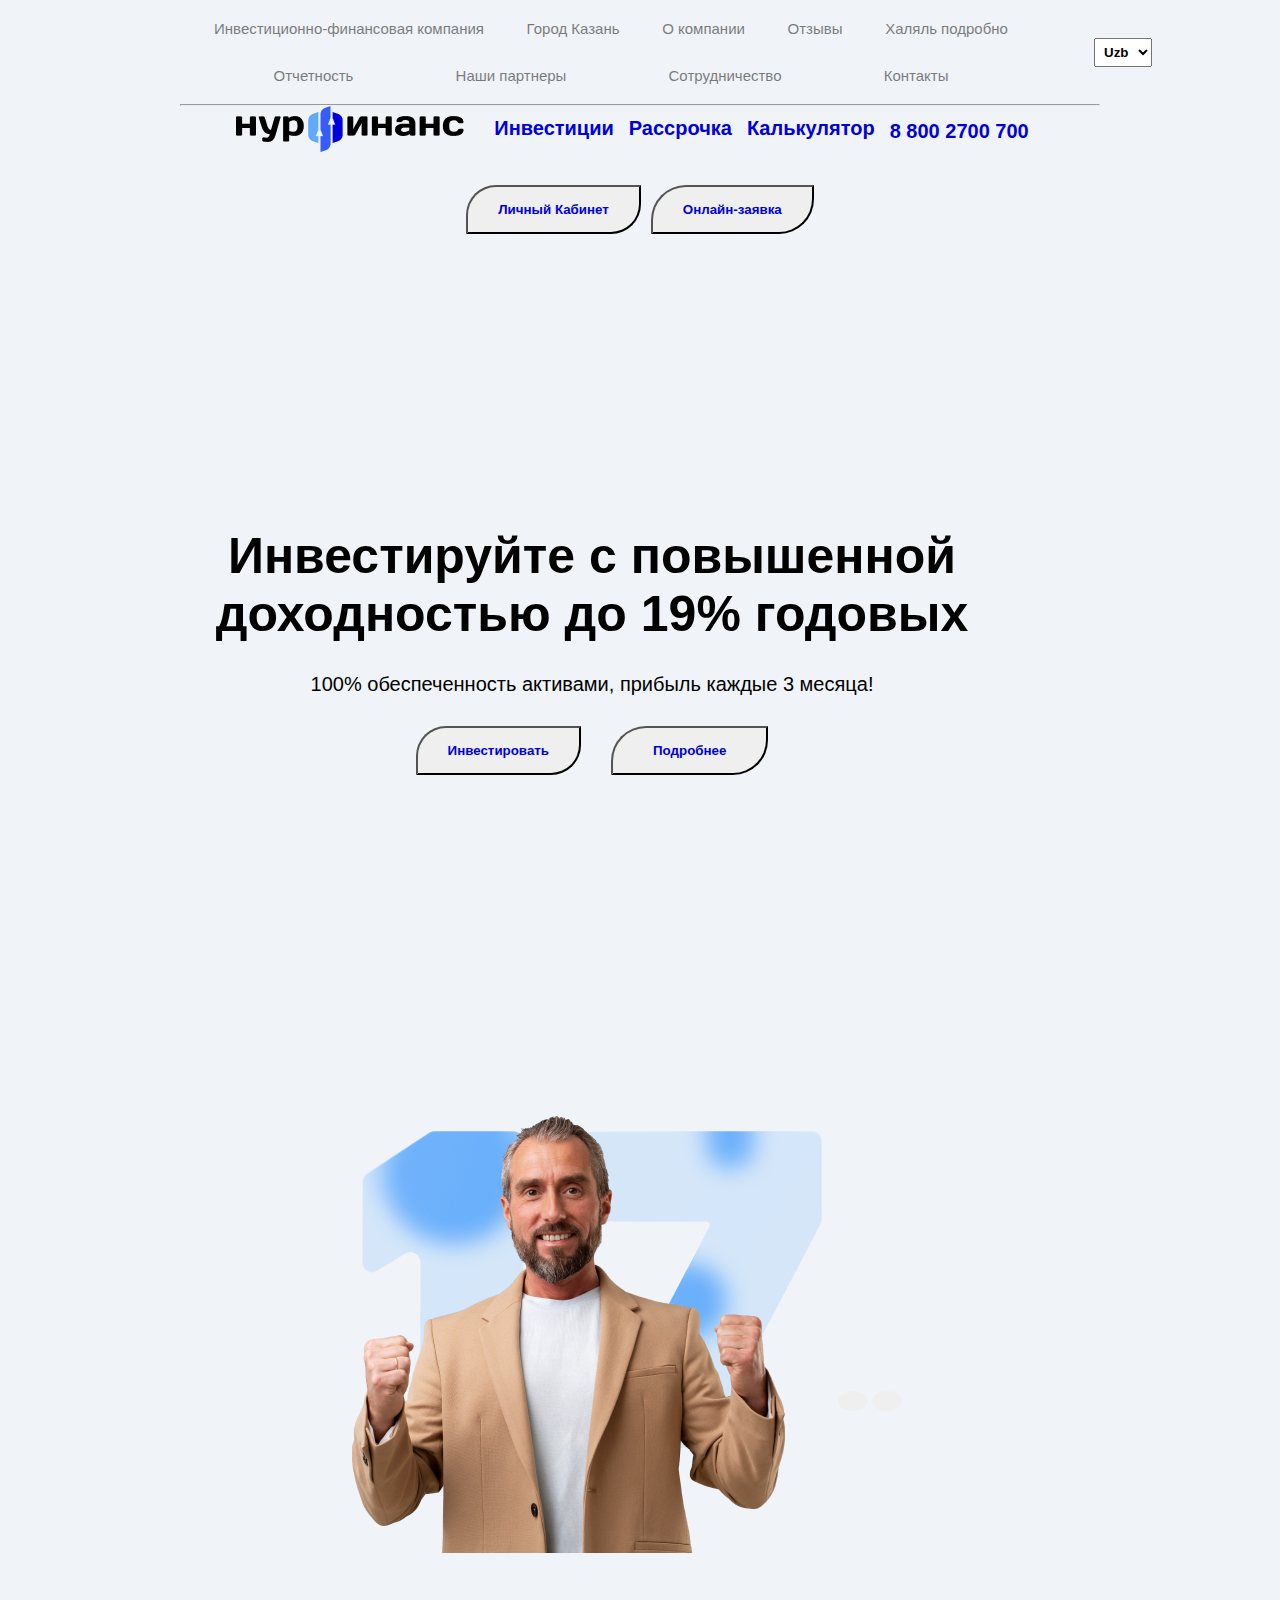
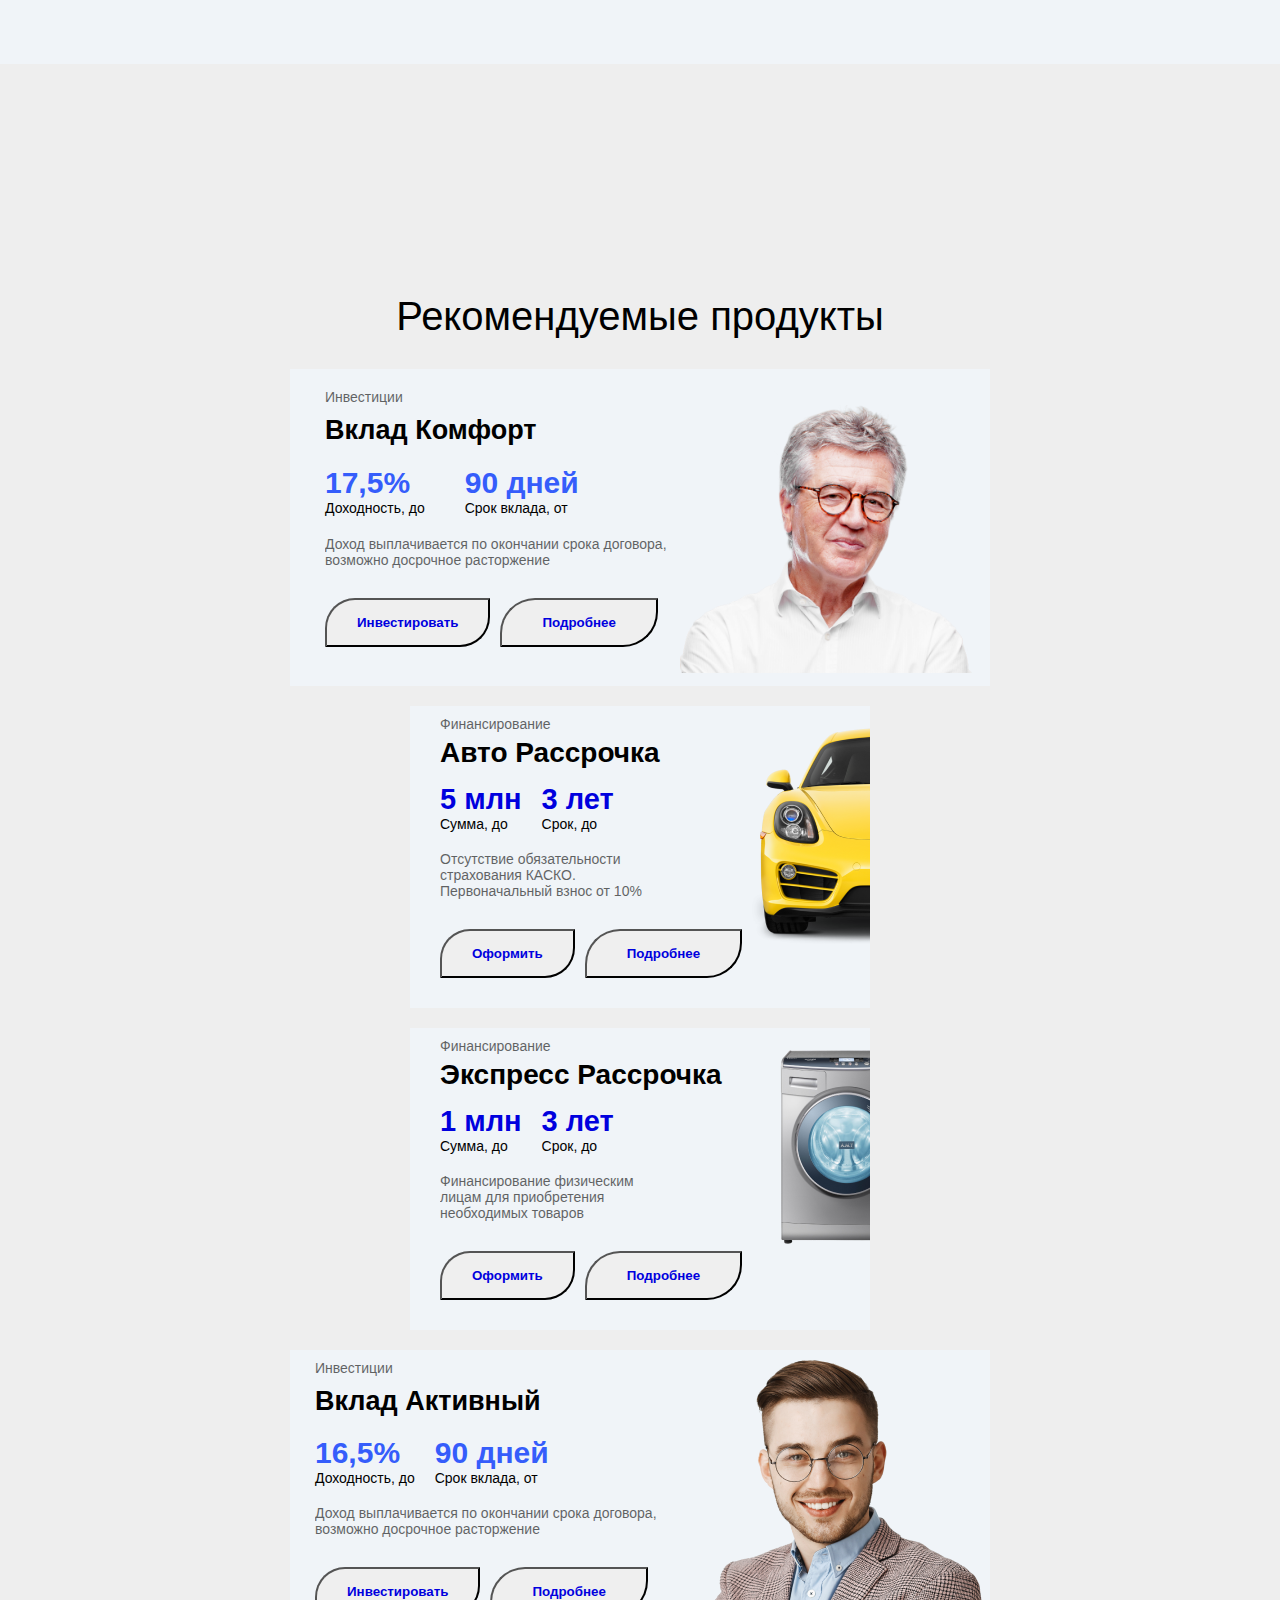
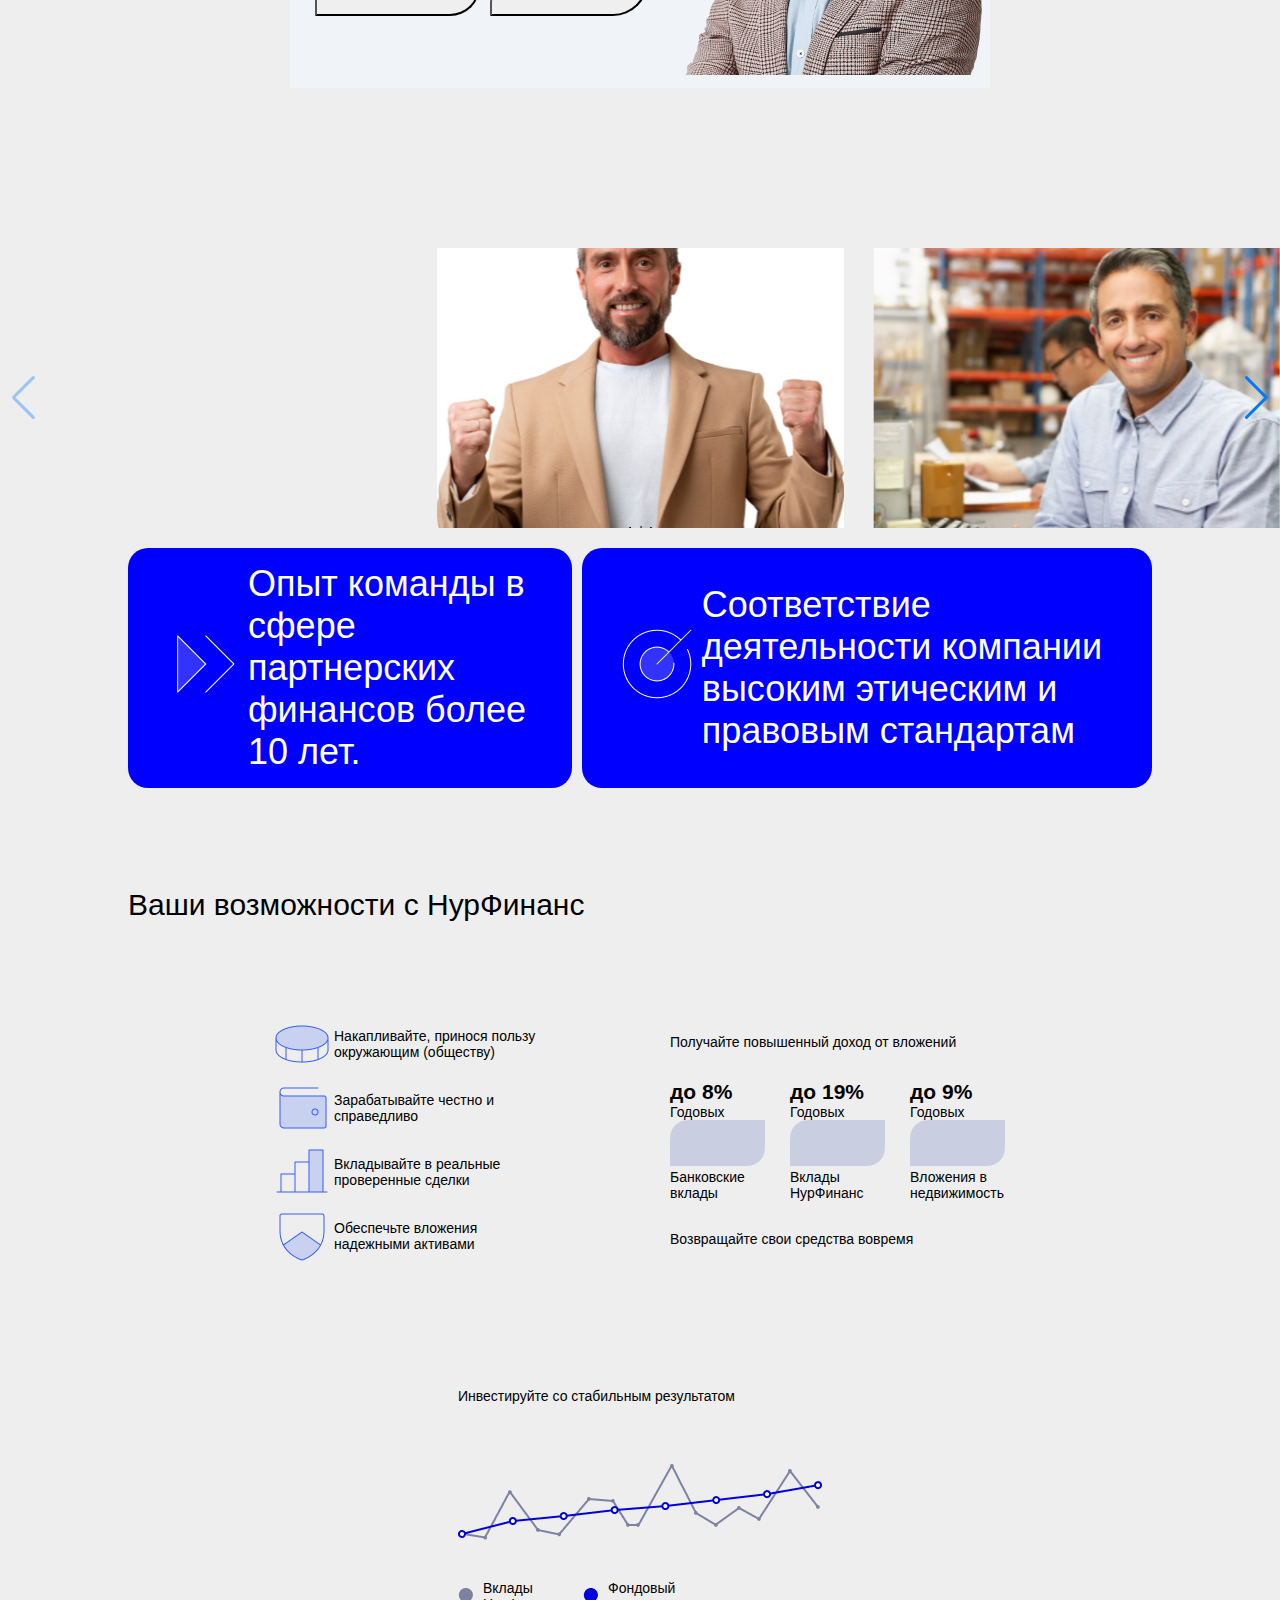
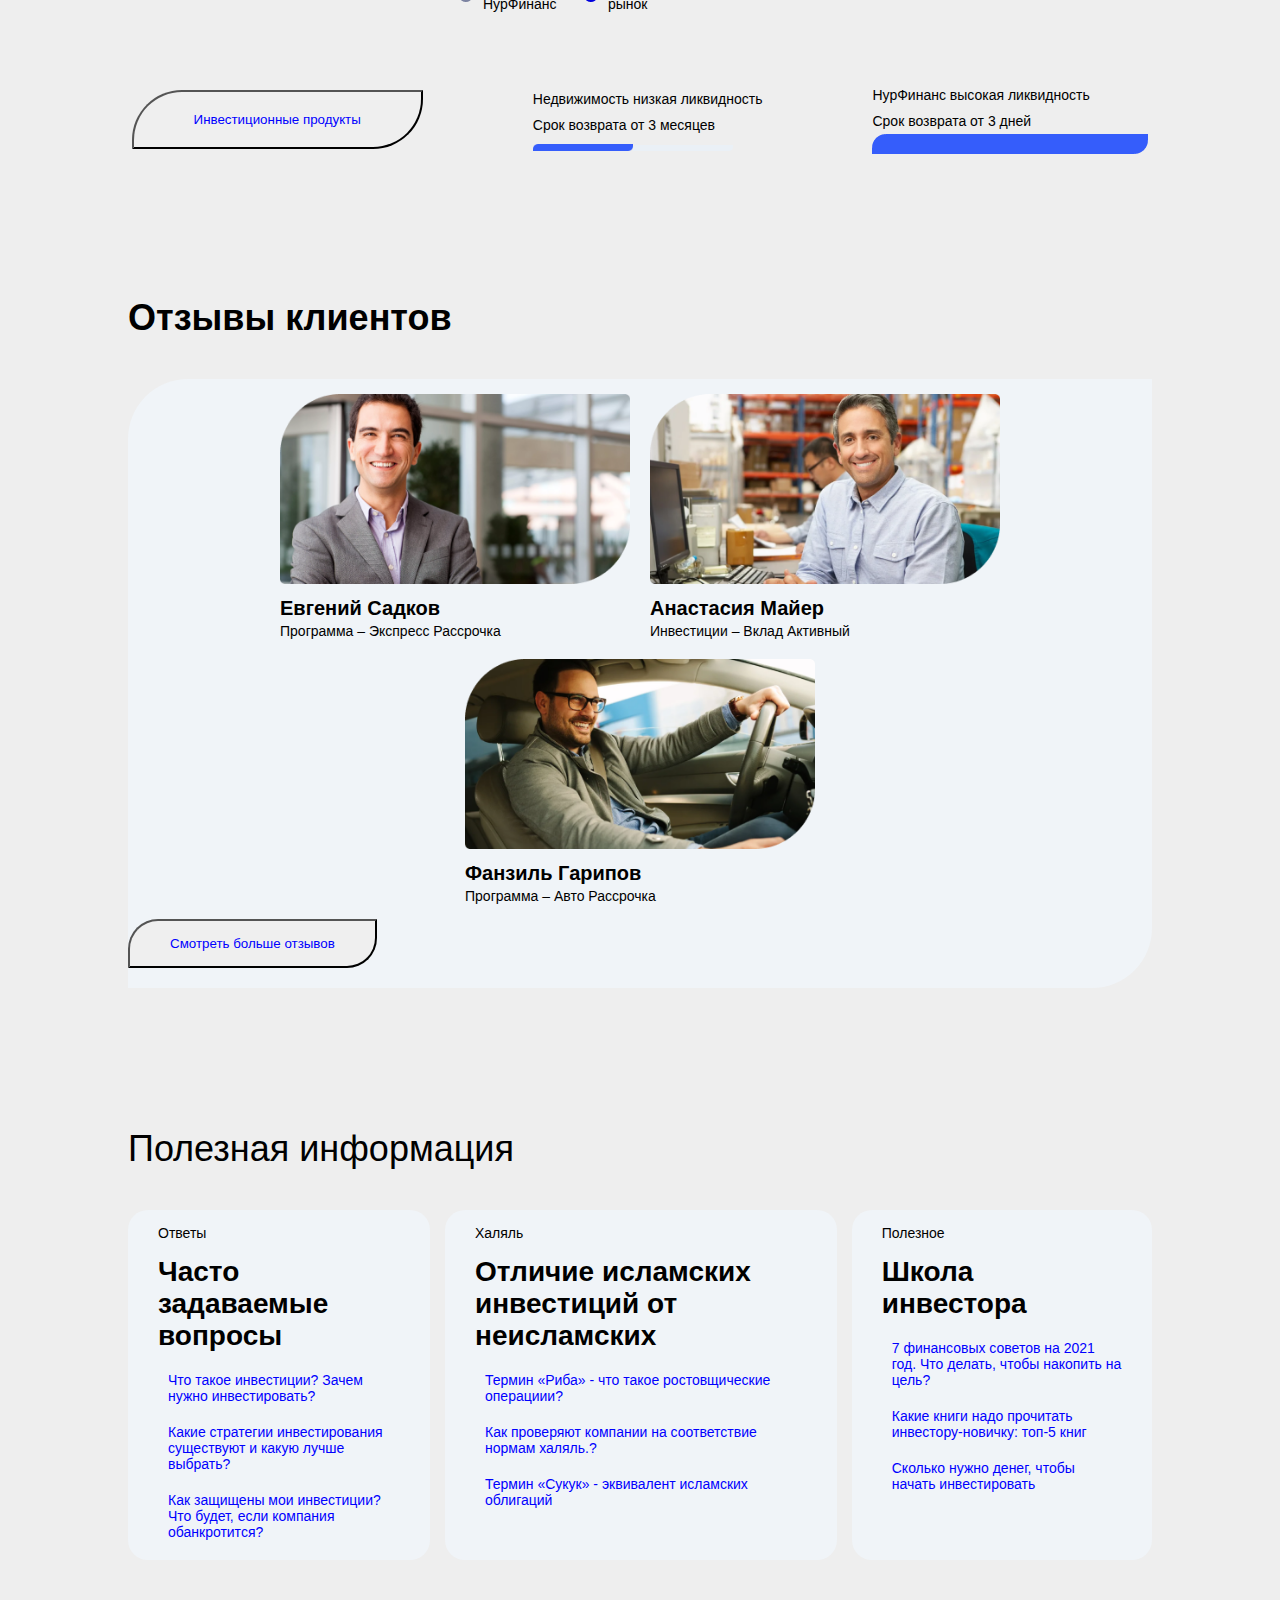
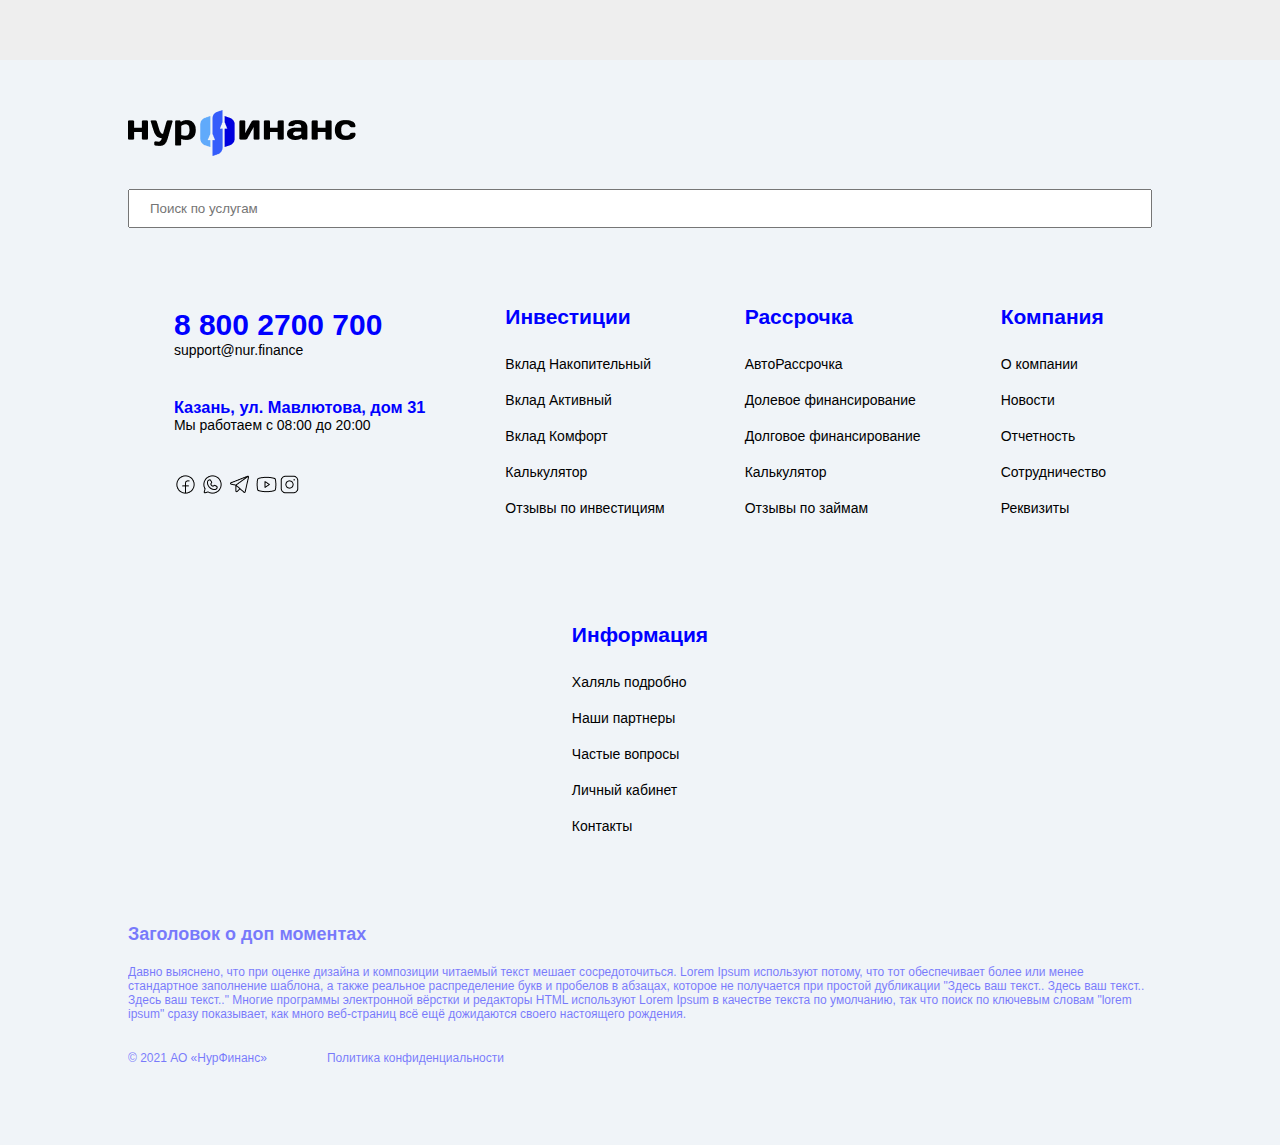
<file: index.html>
<!DOCTYPE html>
<html lang="en">

<head>
    <meta charset="UTF-8">
    <meta name="viewport" content="width=device-width, initial-scale=1.0">
    <link rel="stylesheet" href="./css/style.css">
    <link rel="stylesheet" href="https://cdnjs.cloudflare.com/ajax/libs/font-awesome/6.6.0/css/all.min.css"
        integrity="sha512-Kc323vGBEqzTmouAECnVceyQqyqdsSiqLQISBL29aUW4U/M7pSPA/gEUZQqv1cwx4OnYxTxve5UMg5GT6L4JJg=="
        crossorigin="anonymous" referrerpolicy="no-referrer" />
    <link rel="stylesheet" href="https://cdn.jsdelivr.net/npm/swiper@11/swiper-bundle.min.css" />
    <title>Document</title>
</head>

<body>
    <header>
        <div class="header container">
            <ul class="header__list container">
                <li class="head__item">Инвестиционно-финансовая компания</li>
                <li class="head__item">Город Казань</li>
                <li class="head__item">О компании</li>
                <li class="head__item">Отзывы</li>
                <li class="head__item">Халяль подробно</li>
                <li class="head__item">Отчетность</li>
                <li class="head__item">Наши партнеры</li>
                <li class="head__item">Сотрудничество</li>
                <li class="head__item">Контакты</li>
                <i class="header__btn-close fa-solid fa-x"></i>
            </ul>
            <button class="about__us-btn"><i class="fa-solid fa-arrow-left"></i> About us</button>
            <select name="lang" id="lang">
                <option value="Uzb"><a href="#">Uzb</a></option>
                <option value="Rus"><a href="#">Rus</a></option>
                <option value="Eng"><a href="#">Eng</a></option>
            </select>
        </div>
        <hr>
    </header>
    <main>
        <section class="hero">
            <div class="hero__infos container">
                <div class="hero__logo"><img src="./imgs/logo.png" alt=""></div>
                <ul class="hero__list">
                    <li class="hero__item"><a href="#">Инвестиции</a></li>
                    <li class="hero__item"><a href="#">Рассрочка</a></li>
                    <li class="hero__item"><a href="#">Калькулятор</a></li>
                    <li class="hero__item"><i class="fa-solid fa-phone"></i> <a href="#">8 800 2700 700</a></li>
                    <i class="hero__item fa-solid fa-magnifying-glass"></i>
                </ul>
                <div class="hero__btns">
                    <button class="hero__room-btn">Личный Кабинет</button>
                    <button class="hero__request-btn">Онлайн-заявка</button>
                </div>
            </div>
            <div class="yearly__info container">
                <div class="left">
                    <h3 class="left__title">Инвестируйте с повышенной доходностью до 19% годовых</h3>
                    <p class="left__desc">100% обеспеченность активами, прибыль каждые 3 месяца!</p>
                    <div class="left__btns">
                        <button class="left__invest-btn">Инвестировать</button>
                        <button class="left__invest-btn2">Подробнее</button>
                    </div>
                </div>
                <div class="right">
                    <div class="right__img"><img src="./imgs/17.png" alt=""></div>
                    <div class="right__img2"><img src="./imgs/heroimg.png" alt=""></div>
                    <div class="right__btns">
                        <button class="right__left-btn"><i class="fa-solid fa-chevron-left"></i></button>
                        <button class="right__right-btn"><i class="fa-solid fa-chevron-right"></i></button>
                    </div>
                </div>
            </div>
        </section>
        <section class="recomend">
            <p class="recomend__title container">Рекомендуемые продукты</p>
            <div class="recomend__1line container">
                <div class="recomend__infos ">
                    <div class="recomend__cards-left">
                        <div class="recomend__card">
                            <p class="recomend__card-desc">Инвестиции</p>
                            <h2 class="recomend__card-title">Вклад Комфорт</h2>
                            <div class="recomend__card-pers">
                                <div class="recomend__card-per">
                                    <h2 class="recomend__card-per-number">17,5%</h2>
                                    <p class="recomend__card-per-desc">Доходность, до</p>
                                </div>
                                <div class="recomend__card-per">
                                    <h2 class="recomend__card-per-number">90 дней</h2>
                                    <p class="recomend__card-per-desc">Срок вклада, от</p>
                                </div>
                            </div>
                            <p class="recomend__card-desc2">Доход выплачивается по окончании срока договора, возможно
                                досрочное расторжение</p>
                            <div class="recomend__card-btns">
                                <button class="recomend__card-invest-btn">Инвестировать</button>
                                <button class="recomend__card-invest-btn2">Подробнее</button>
                            </div>
                        </div>
                    </div>
                    <div class="recomend__cards-right">
                        <div class="recomend__card-img"><img src="./imgs/recomendimg.png" alt=""></div>
                    </div>
                </div>
                <div class="recomend__right">
                    <p class="recomend__right-desc">Финансирование</p>
                    <h2 class="recomend__right-title">Авто Рассрочка</h2>
                    <div class="recomend__right-numbers">
                        <div class="recomend__right-per">
                            <h2 class="recomend__right-per-title">5 млн</h2>
                            <p class="recomend__right-per-desc">Сумма, до</p>
                        </div>
                        <div class="recomend__right-per">
                            <h2 class="recomend__right-per-title">3 лет</h2>
                            <p class="recomend__right-per-desc">Срок, до</p>
                        </div>
                    </div>
                    <p class="recomend__right-desc2">Отсутствие обязательности страхования КАСКО. Первоначальный взнос
                        от 10%</p>
                    <div class="recomend__right-btns">
                        <button class="recomend__right-invest-btn">Оформить</button>
                        <button class="recomend__right-invest-btn2">Подробнее</button>
                    </div>
                    <div class="recomend__right-img"><img src="./imgs/recomendcar.png" alt=""></div>
                </div>
            </div>
            <div class="recomend__2ndline container">
                <div class="recomend__2line">
                    <p class="recomend__2line-desc">Финансирование</p>
                    <h2 class="recomend__2line-title">Экспресс Рассрочка</h2>
                    <div class="recomend__2line-numbers">
                        <div class="recomend__2line-per">
                            <h2 class="recomend__2line-per-title">1 млн</h2>
                            <p class="recomend__2line-per-desc">Сумма, до</p>
                        </div>
                        <div class="recomend__2line-per">
                            <h2 class="recomend__2line-per-title">3 лет</h2>
                            <p class="recomend__2line-per-desc">Срок, до</p>
                        </div>
                    </div>
                    <p class="recomend__2line-desc2">Финансирование физическим лицам для приобретения необходимых
                        товаров
                    </p>
                    <div class="recomend__2line-btns">
                        <button class="recomend__2line-invest-btn">Оформить</button>
                        <button class="recomend__2line-invest-btn2">Подробнее</button>
                    </div>
                    <div class="recomend__2line-img"><img src="./imgs/2lineimage.png" alt=""></div>
                </div>
                <div class="recomend__2line2">
                    <div class="recomend__2line2-infos">
                        <p class="recomend__2line2-desc">Инвестиции</p>
                        <h2 class="recomend__2line2-title">Вклад Активный</h2>
                        <div class="recomend__2line-numbers">
                            <div class="recomend__2line2-per">
                                <h2 class="recomend__2line2-per-num">16,5%</h2>
                                <p class="recomend__2line2-per-desc">Доходность, до</p>
                            </div>
                            <div class="recomend__2line2-per">
                                <h2 class="recomend__2line2-per-num">90 дней</h2>
                                <p class="recomend__2line2-per-desc">Срок вклада, от</p>
                            </div>
                        </div>
                        <p class="recomend__2line2-desc2">Доход выплачивается по окончании срока договора, возможно
                            досрочное расторжение</p>
                        <div class="recomend__2line2-btns">
                            <button class="recomend__2line2-invest-btn">Инвестировать</button>
                            <button class="recomend__2line2-invest-btn2">Подробнее</button>
                        </div>
                    </div>
                    <div class="recomend__2line2-right">
                        <div class="recomend__2line2-right-img"><img src="./imgs/2line2img.png" alt=""></div>
                    </div>
                </div>

            </div>
        </section>
        <section class="swiper">
            <div #swiperRef="" class="swiper mySwiper">
                <div class="swiper-wrapper">
                    <div class="swiper-slide"><img src="./imgs/heroimg.png" alt=""></div>
                    <div class="swiper-slide"><img src="./imgs/customerimg2.png" alt=""></div>
                    <div class="swiper-slide"><img src="./imgs/customerimg.png" alt=""></div>
                    <div class="swiper-slide"><img src="./imgs/cusromerimg3.png" alt=""></div>
                </div>
                <div class="swiper-button-next"></div>
                <div class="swiper-button-prev"></div>
                <div class="swiper-pagination"></div>
            </div>

            <p class="append-buttons">
                <button class="prepend-2-slides">Prepend 2 Slides</button>
                <button class="prepend-slide">Prepend Slide</button>
                <button class="append-slide">Append Slide</button>
                <button class="append-2-slides">Append 2 Slides</button>
            </p>
        </section>
        <section class="experience container">
            <div class="experience__infos">
                <div class="experience__left">
                    <div class="experience__left-img"><img src="./imgs/right.png" alt=""></div>
                    <p class="experience__left-desc">Опыт команды в сфере партнерских финансов
                        более 10 лет.
                    </p>
                </div>
                <div class="experience__right">
                    <div class="experience__right-img">
                        <img src="./imgs/Target.png" alt="">
                    </div>
                    <p class="experience__right-desc">Соответствие деятельности компании высоким этическим
                        и правовым стандартам
                    </p>
                </div>
            </div>
        </section>
        <section class="finance container">
            <p class="finance__title">
                Ваши возможности с НурФинанс
            </p>
            <div class="finance__infos">
                <div class="finance__cards">
                    <div class="finance__card">
                        <div class="finance__card-img">
                            <img src="./imgs/finance.png" alt="">
                            <p class="finance__card-desc">Накапливайте, принося пользу окружающим (обществу)</p>
                        </div>
                        <div class="finance__card-img"><img src="./imgs/finance2.png" alt="">
                            <p class="finance__card-desc">Зарабатывайте честно
                                и справедливо</p>
                        </div>
                        <div class="finance__card-img"><img src="./imgs/finance3.png" alt="">
                            <p class="finance__card-desc">Вкладывайте в реальные проверенные сделки</p>
                        </div>
                        <div class="finance__card-img"><img src="./imgs/finance4.png" alt="">
                            <p class="finance__card-desc">Обеспечьте вложения
                                надежными активами</p>
                        </div>
                    </div>
                    <div class="finance__card">
                        <p class="finance__card-desc2">Получайте повышенный доход от вложений</p>
                        <div class="finance__card-statistics">
                            <div class="finance__card-statistic">
                                <h2 class="finance__card-statistic-per">до 8%</h2>
                                <p class="finance__card-statistic-desc">Годовых</p>
                                <div class="finance__card-statistic-img"><img src="./imgs/fiancesimg3.png" alt="">
                                </div>
                                <p class="finance__card-statistic-desc">Банковские вклады</p>
                            </div>
                            <div class="finance__card-statistic">
                                <h2 class="finance__card-statistic-per">до 19%</h2>
                                <p class="finance__card-statistic-desc">Годовых</p>
                                <div class="finance__card-statistic-img"><img src="./imgs/fiancesimg3.png" alt="">
                                </div>
                                <p class="finance__card-statistic-desc">Вклады
                                    НурФинанс</p>
                            </div>
                            <div class="finance__card-statistic">
                                <h2 class="finance__card-statistic-per">до 9%</h2>
                                <p class="finance__card-statistic-desc">Годовых</p>
                                <div class="finance__card-statistic-img"><img src="./imgs/fiancesimg3.png" alt="">
                                </div>
                                <p class="finance__card-statistic-desc">Вложения
                                    в недвижимость </p>
                            </div>
                        </div>
                        <p class="finance__card-desc3">Возвращайте свои средства вовремя</p>
                    </div>
                    <div class="finance__card">
                        <p class="finance__card-title">Инвестируйте со стабильным результатом</p>
                        <div class="finance__card-imgg"><img src="./imgs/financecardimg.png" alt=""></div>
                        <div class="finance__card-infos">
                            <div class="finance__card-info">
                                <div class="finance__card-info-img"><img src="./imgs/financedot.png" alt=""></div>
                                <p class="finance__card-info-desc">Вклады
                                    НурФинанс</p>
                            </div>

                            <div class="finance__card-info">
                                <div class="finance__card-info-img"><img src="./imgs/financedot2.png" alt=""></div>
                                <p class="finance__card-info-desc">Фондовый рынок</p>
                            </div>
                        </div>

                    </div>
                </div>
            </div>
            <div class="finance__info">
                <button class="finance__card-btn">Инвестиционные продукты</button>
                <div class="finance__card-midle">
                    <p class="finance__card-midle-desc">Недвижимость низкая ликвидность</p>
                    <p class="finance__card-midle-desc"><i class="fa-regular fa-circle-check"></i> Срок возврата от
                        3 месяцев</p>
                    <div class="finance__card-midle-img"><img src="./imgs/fiancecardright.png" alt=""><img
                            src="./imgs/financecardmidle.png" alt=""></div>
                </div>
                <div class="finance__card-right">
                    <p class="finance__card-right-desc">НурФинанс высокая ликвидность</p>
                    <p class="finance__card-right-desc"><i class="fa-regular fa-circle-check"></i> Срок возврата от
                        3 дней</p>
                    <div class="finance__card-right-img"><img src="./imgs/fiancecardright.png" alt=""></div>
                </div>
            </div>
            </div>
        </section>
        <section class="customer container">
            <h2 class="customer__title">Отзывы клиентов</h2>
            <div class="customer__infos">
                <div class="customer__cards">
                    <div class="customer__card">
                        <div class="customer__card-img"><img src="./imgs/customerimg.png" alt=""></div>
                        <h2 class="customer__card-name">Евгений Садков</h2>
                        <p class="customer__card-desc">Программа – Экспресс Рассрочка</p>
                    </div>
                    <div class="customer__card">
                        <div class="customer__card-img"><img src="./imgs/customerimg2.png" alt=""></div>
                        <h2 class="customer__card-name">Анастасия Майер</h2>
                        <p class="customer__card-desc">Инвестиции – Вклад Активный</p>
                    </div>
                    <div class="customer__card">
                        <div class="customer__card-img"><img src="./imgs/cusromerimg3.png" alt=""></div>
                        <h2 class="customer__card-name">Фанзиль Гарипов</h2>
                        <p class="customer__card-desc">Программа – Авто Рассрочка</p>
                    </div>
                </div>
                <button class="customer__btn">Смотреть больше отзывов</button>
            </div>
        </section>
        <section class="information container">
            <h2 class="information__title">Полезная информация</h2>
            <div class="information__cards">
                <div class="information__card">
                    <div class="information__card-descs">
                        <p class="information__card-desc">Ответы </p><i class="fa-solid fa-question"></i>
                    </div>
                    <h3 class="information__card-title">Часто задаваемые вопросы</h3>
                    <ul class="information__card-list">
                        <li class="information__card-item"><i class="fa-solid fa-chevron-right"></i> Что такое
                            инвестиции?
                            Зачем нужно инвестировать?</li>
                        <li class="information__card-item"><i class="fa-solid fa-chevron-right"></i> Какие стратегии
                            инвестирования существуют и какую лучше выбрать?</li>
                        <li class="information__card-item"><i class="fa-solid fa-chevron-right"></i> Как защищены мои
                            инвестиции?
                            Что будет, если компания обанкротится?</li>
                    </ul>
                </div>
                <div class="information__card">
                    <div class="information__card-descs">
                        <p class="information__card-desc">Халяль </p>
                        <i class="fa-solid fa-circle-half-stroke"></i>
                    </div>
                    <h3 class="information__card-title">Отличие исламских инвестиций от неисламских</h3>
                    <ul class="information__card-list">
                        <li class="information__card-item"><i class="fa-solid fa-chevron-right"></i> Термин «Риба» - что
                            такое ростовщические операциии?</li>
                        <li class="information__card-item"><i class="fa-solid fa-chevron-right"></i> Как проверяют
                            компании
                            на соответствие нормам халяль.?</li>
                        <li class="information__card-item"><i class="fa-solid fa-chevron-right"></i>Термин «Сукук» -
                            эквивалент
                            исламских облигаций</li>
                    </ul>
                </div>
                <div class="information__card">
                    <div class="information__card-descs">
                        <p class="information__card-desc">Полезное </p>
                        <i class="fa-solid fa-graduation-cap"></i>
                    </div>
                    <h3 class="information__card-title">Школа
                        инвестора</h3>
                    <ul class="information__card-list">
                        <li class="information__card-item"><i class="fa-solid fa-chevron-right"></i> 7 финансовых
                            советов на 2021 год.
                            Что делать, чтобы накопить на цель?</li>
                        <li class="information__card-item"><i class="fa-solid fa-chevron-right"></i> Какие книги надо
                            прочитать
                            инвестору-новичку: топ-5 книг</li>
                        <li class="information__card-item"><i class="fa-solid fa-chevron-right"></i>Сколько нужно денег,
                            чтобы начать инвестировать</li>
                    </ul>
                </div>
            </div>
        </section>
    </main>
    <footer>
        <section class="footer__infos container">
            <div class="footer__search">
                <div class="footer__logo"><a href="./index.html"><img src="./imgs/logo.png" alt=""></a></div>
                <i class="input fa-solid fa-magnifying-glass"></i>
                <input type="search" placeholder="Поиск по услугам">
            </div>
            <div class="footer__cards">
                <div class="footer__card">
                    <h3 class="footer__card-number">8 800 2700 700</h3>
                    <p class="footer__card-link">support@nur.finance</p>
                    <h3 class="footer__card-location">Казань, ул. Мавлютова, дом 31</h3>
                    <p class="footer__card-time">Мы работаем с 08:00 до 20:00</p>
                    <div class="footer__card-logos"><img src="./imgs/facebooklogo.png" alt="">
                        <a href="https://web.telegram.org/k/"><img src="./imgs/whatsuplogo.png" alt=""></a>
                        <a href="https://web.telegram.org/k/"> <img src="./imgs/telgramlogo.png" alt=""></a>
                        <a href="https://web.telegram.org/k/amir_12.01"> <img src="./imgs/yutubelogo.png" alt=""></a><a
                            href="https://www.instagram.com/"><img src="./imgs/instagramlogo.png" alt=""></a>
                    </div>
                </div>
                <div class="footer__card">
                    <h2 class="footer__card-title">
                        Инвестиции
                    </h2>
                    <ul class="footer__card-list">
                        <li class="footer__card-item"><a href="#">Вклад Накопительный</a></li>
                        <li class="footer__card-item"><a href="#">Вклад Активный</a></li>
                        <li class="footer__card-item"><a href="#">Вклад Комфорт</a></li>
                        <li class="footer__card-item"><a href="#">Калькулятор</a></li>
                        <li class="footer__card-item"><a href="#">Отзывы по инвестициям</a></li>
                    </ul>
                </div>
                <div class="footer__card">
                    <h2 class="footer__card-title">
                        Рассрочка
                    </h2>
                    <ul class="footer__card-list">
                        <li class="footer__card-item"><a href="#">АвтоРассрочка</a></li>
                        <li class="footer__card-item"><a href="#">Долевое финансирование</a></li>
                        <li class="footer__card-item"><a href="#">Долговое финансирование</a></li>
                        <li class="footer__card-item"><a href="#">Калькулятор</a></li>
                        <li class="footer__card-item"><a href="#">Отзывы по займам</a></li>
                    </ul>
                </div>
                <div class="footer__card">
                    <h2 class="footer__card-title">
                        Компания
                    </h2>
                    <ul class="footer__card-list">
                        <li class="footer__card-item"><a href="#">О компании</a></li>
                        <li class="footer__card-item"><a href="#">Новости</a></li>
                        <li class="footer__card-item"><a href="#">Отчетность</a></li>
                        <li class="footer__card-item"><a href="#">Сотрудничество</a></li>
                        <li class="footer__card-item"><a href="#">Реквизиты</a></li>
                    </ul>
                </div>
                <div class="footer__card">
                    <h2 class="footer__card-title">
                        Информация
                    </h2>
                    <ul class="footer__card-list">
                        <li class="footer__card-item"><a href="#">Халяль подробно</a></li>
                        <li class="footer__card-item"><a href="#">Наши партнеры</a></li>
                        <li class="footer__card-item"><a href="#">Частые вопросы</a></li>
                        <li class="footer__card-item"><a href="#">Личный кабинет</a></li>
                        <li class="footer__card-item"><a href="#">Контакты</a></li>
                    </ul>
                </div>
            </div>
            <div class="footer__card-lastinfos">
                <h2 class="footer__card-lastinfos-title">Заголовок о доп моментах</h2>
                <p class="footer__card-lastinfos-desc">Давно выяснено, что при оценке дизайна и композиции читаемый
                    текст мешает сосредоточиться. Lorem Ipsum используют потому, что тот обеспечивает более или менее
                    стандартное заполнение шаблона, а также реальное распределение букв и пробелов в абзацах, которое не
                    получается при простой дубликации "Здесь ваш текст.. Здесь ваш текст.. Здесь ваш текст.." Многие
                    программы электронной вёрстки и редакторы HTML используют Lorem Ipsum в качестве текста по
                    умолчанию, так что поиск по ключевым словам "lorem ipsum" сразу показывает, как много веб-страниц
                    всё ещё дожидаются своего настоящего рождения. </p>
                <div class="footer__card-lastinfos-dates">
                    <p class="footer__card-lastinfos-dates-date">© 2021 АО «НурФинанс» </p>
                    <p class="footer__card-lastinfos-dates-desc">Политика конфиденциальности</p>
                </div>
            </div>
        </section>
    </footer>




    <!-- Swiper JS -->
    <script src="https://cdn.jsdelivr.net/npm/swiper@11/swiper-bundle.min.js"></script>

    <!-- Initialize Swiper -->
    <script>
        var swiper = new Swiper(".mySwiper", {
            slidesPerView: 3,
            centeredSlides: true,
            spaceBetween: 30,
            pagination: {
                el: ".swiper-pagination",
                type: "fraction",
            },
            navigation: {
                nextEl: ".swiper-button-next",
                prevEl: ".swiper-button-prev",
            },
        });

        var appendNumber = 4;
        var prependNumber = 1;
        document
            .querySelector(".prepend-2-slides")
            .addEventListener("click", function (e) {
                e.preventDefault();
                swiper.prependSlide([
                    '<div class="swiper-slide">Slide ' + --prependNumber + "</div>",
                    '<div class="swiper-slide">Slide ' + --prependNumber + "</div>",
                ]);
            });
        document
            .querySelector(".prepend-slide")
            .addEventListener("click", function (e) {
                e.preventDefault();
                swiper.prependSlide(
                    '<div class="swiper-slide">Slide ' + --prependNumber + "</div>"
                );
            });
        document
            .querySelector(".append-slide")
            .addEventListener("click", function (e) {
                e.preventDefault();
                swiper.appendSlide(
                    '<div class="swiper-slide">Slide ' + ++appendNumber + "</div>"
                );
            });
        document
            .querySelector(".append-2-slides")
            .addEventListener("click", function (e) {
                e.preventDefault();
                swiper.appendSlide([
                    '<div class="swiper-slide">Slide ' + ++appendNumber + "</div>",
                    '<div class="swiper-slide">Slide ' + ++appendNumber + "</div>",
                ]);
            });
    </script>
</body>

</html>
</file>
<file: css/style.css>
@import url(./header.css);
@import url(./hero.css);
@import url(./reset.css);
@import url(./yearly.css);
@import url(./recomend.css);
@import url(./experience.css);
@import url(./finance.css);
@import url(./customer.css);
@import url(./information.css);
@import url(./footer.css);
@import url(./swiper.css);
</file>
